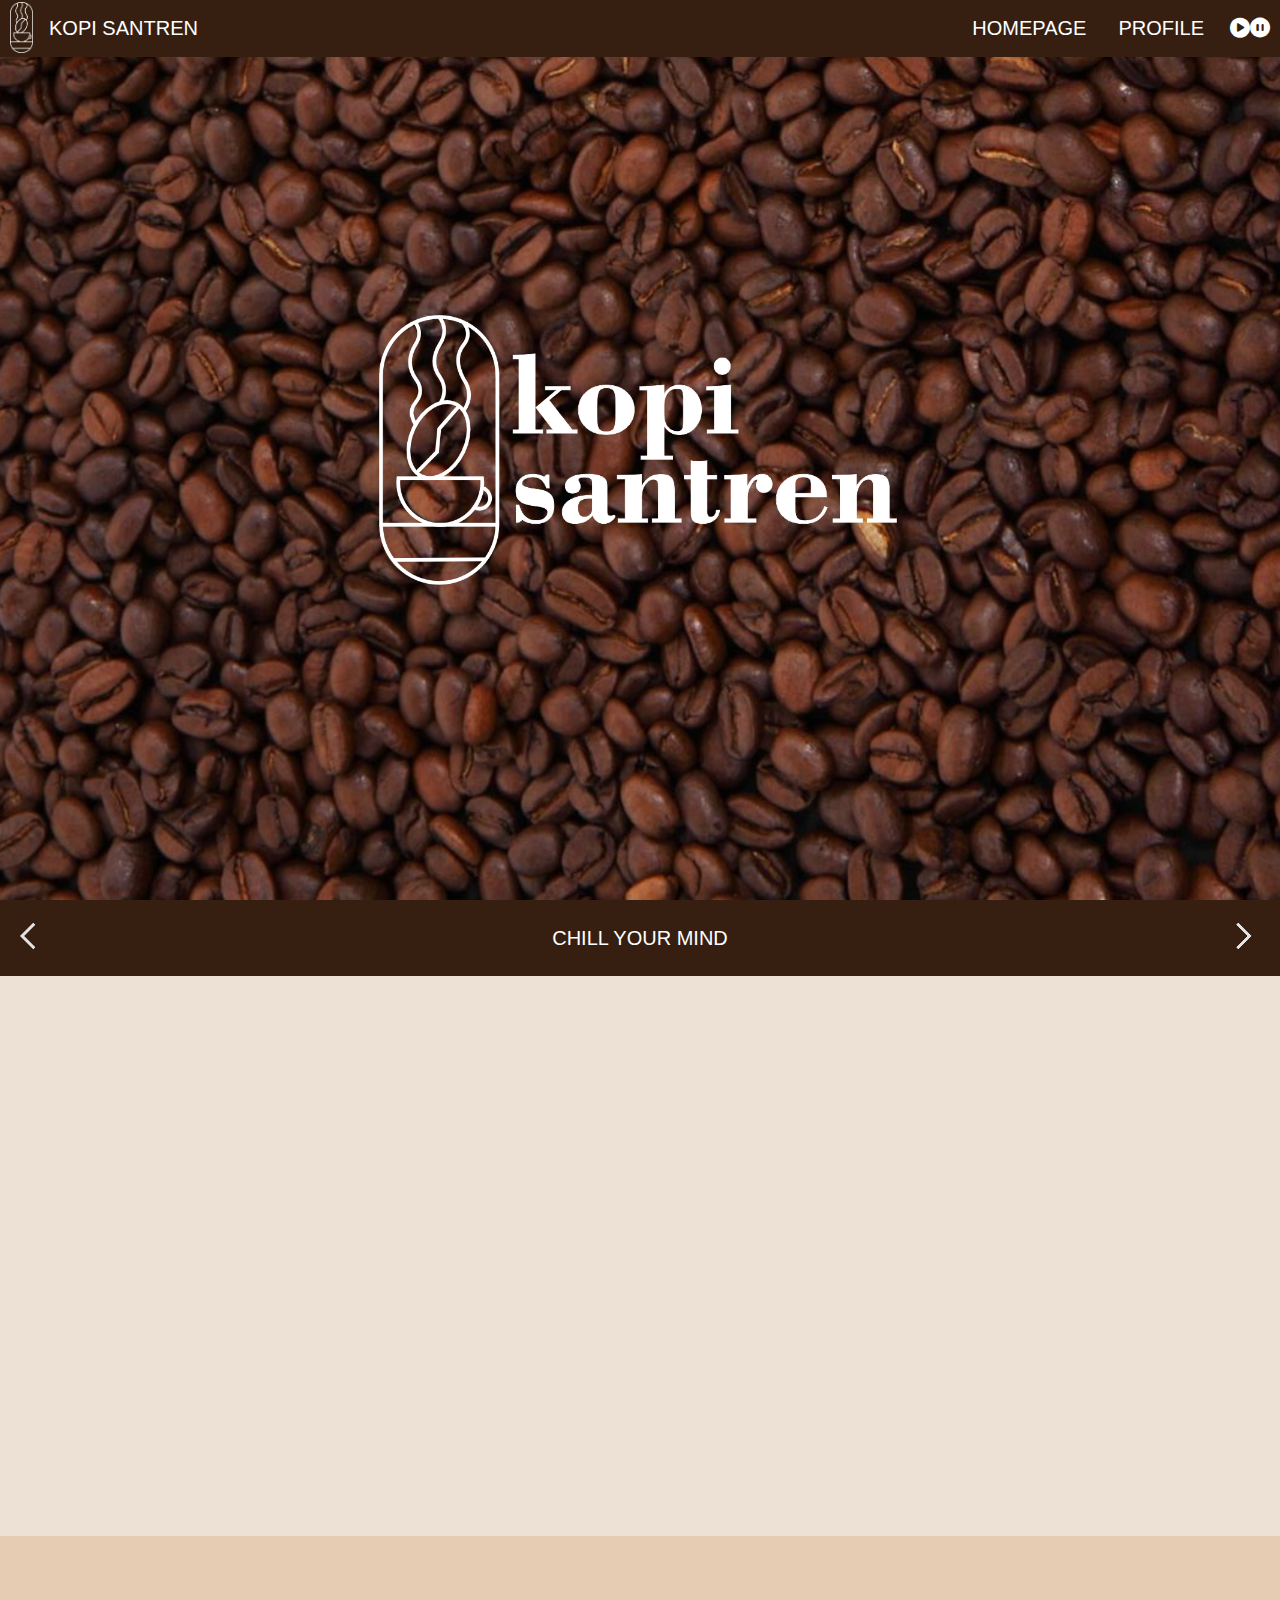
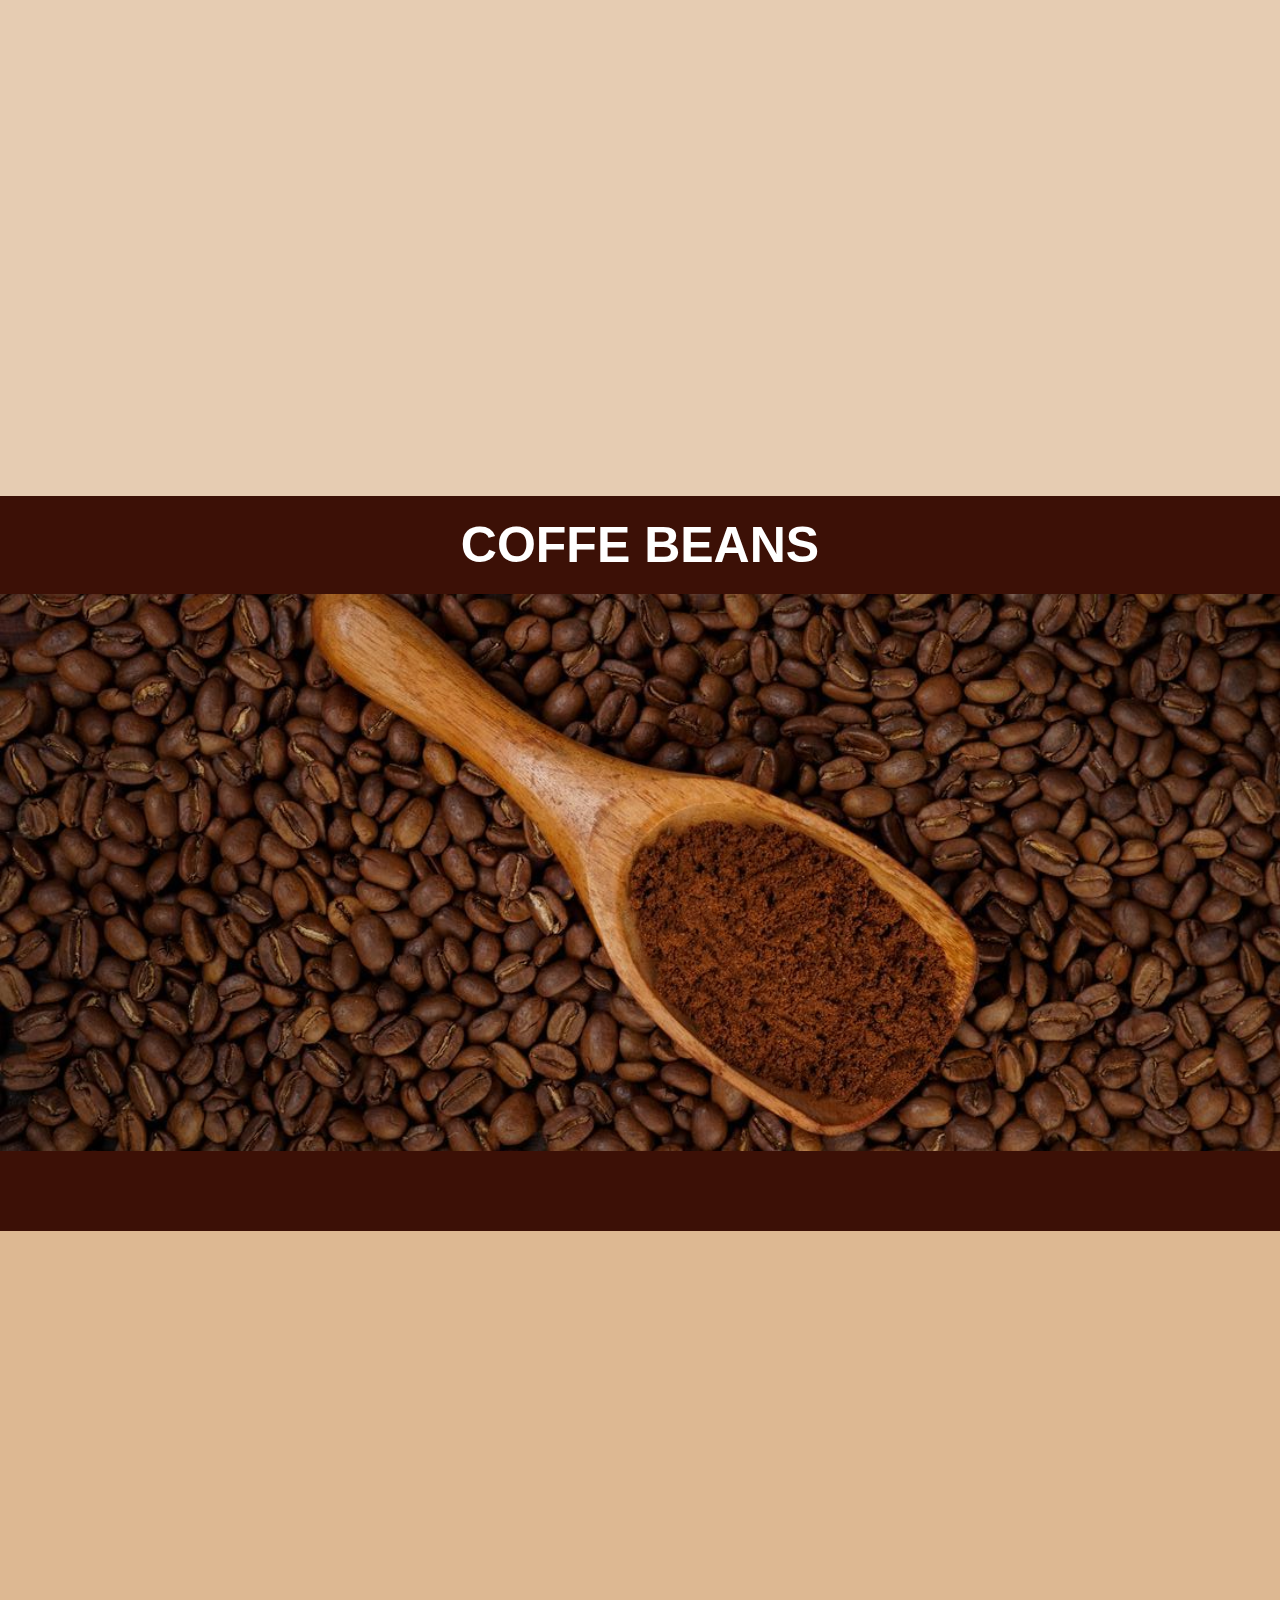
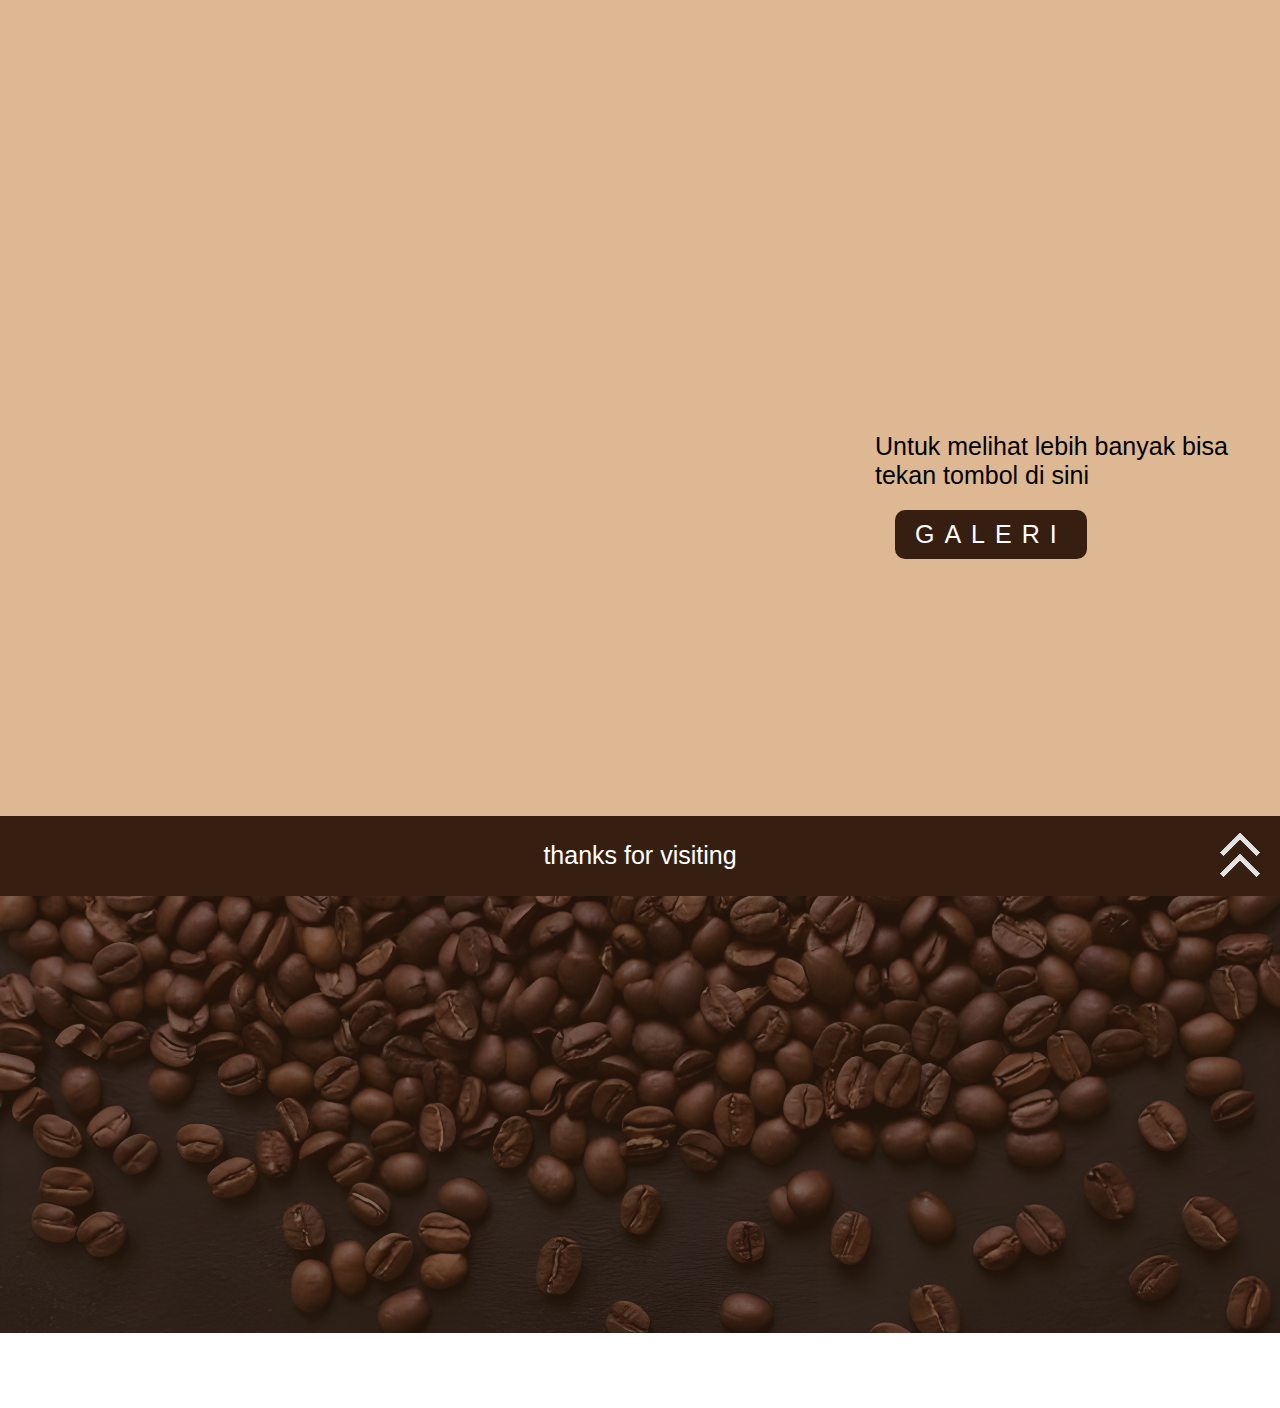
<file: index.html>
<!DOCTYPE html>
<html lang="en">
<head>
    <meta charset="UTF-8">
    <meta name="viewport" content="width=device-width, initial-scale=1.0">
    <title>KOPI SANTREN</title>
    <link rel="icon" type="image/icon" href="icon.png">
    <link rel="stylesheet" href="style.css">
    <link rel="preconnect" href="https://fonts.googleapis.com">
    <link rel="preconnect" href="https://fonts.gstatic.com" crossorigin>
    <link href="https://fonts.googleapis.com/css2?family=Roboto:ital,wght@0,100..900;1,100..900&family=Russo+One&display=swap" rel="stylesheet">
    <link href="https://unpkg.com/aos@2.3.1/dist/aos.css" rel="stylesheet">
    <link rel="stylesheet" href="https://cdnjs.cloudflare.com/ajax/libs/font-awesome/6.7.2/css/all.min.css" integrity="sha512-Evv84Mr4kqVGRNSgIGL/F/aIDqQb7xQ2vcrdIwxfjThSH8CSR7PBEakCr51Ck+w+/U6swU2Im1vVX0SVk9ABhg==" crossorigin="anonymous" referrerpolicy="no-referrer" />
</head>
<body>
    <nav>
        <div>
            <ul>
                <img style="float: left;"  src="asset/icon/icon white.png" class="icon">
                <li style="float: left;"><a class="a2" href="">KOPI SANTREN</a></li>
                <li><a class="a2 e" id="monitor"><i class="fa-solid fa-circle-play play"></i><i class="fa-solid fa-circle-pause pause"></i></a></li>
                <li><a class="a2" href="profile.html">PROFILE</a></li>
                <li><a class="a2" href="">HOMEPAGE</a></li>
                <audio id="audio" src="asset/my music.mp3" autoplay loop></audio>
            </ul>
        </div>
    </nav>
    <section>
        <div>
            <div id="#home" class="section-1">
                <img src="asset/icon/LGGO KOPI SANTREN tulisan putih.png" class="img-section1" data-aos="zoom-in">
            </div>
        </div>
    </section>
    <section>
        <div class="section-quotes">
            <div class="arrow-left" onclick="">
                <img src="asset/icon/arrow left.png">
            </div>
            <div>
                <p id="quotes">CHILL YOUR MIND</p>
            </div>
            <div class="arrow-right" onclick="">
                <img src="asset/icon/arrow right.png">
            </div>
        </div>
    </section>
    <section>
        <div class="section-2 padding ">
            <img src="asset/kopi santren.jpeg" class="img-section" data-aos="fade-right">
            <div class="sub">
                <h1 class="title" data-aos="fade-right" >KOPI SANTREN</h1>
                <p class="description" data-aos="fade-right"><b>Kopi Santren</b> adalah produk yang dibuat oleh ekskul barista yang berada di pondok Mufidah Santi Asromo. Tidak hanya membuat kopi, tapi juga membuat berbagai minuman seperti teh atau minuman manis lainnya</p>
            </div>
        </div>
    </section>
    <section>
        <div class="section-3 padding">     
            <div class="sub">  
                <h1 class="title end" data-aos="fade-up" >BARISTA</h1>
                <p class="description end" data-aos="fade-up" ><b>Pramukopi</b> atau biasa disebut <b>Barista</b> adalah sebutan untuk seseorang yang pekerjaanya membuat dan menyajikan kopi kepada pelanggan. kata "barista" berasal dari kata italia yang berarti "pelayan bar"</p>
            </div>
            <img src="asset/barista.jpeg" class="img-section" data-aos="fade-up">
        </div>
    </section>
    <section>
        <div>
            <div class="section-4">
                <h1 class="title">COFFE BEANS</h1>
            </div>
            <div class="sub-section4">
                <div class="sub2-section4">
                    <div class="card" data-aos="flip-left">
                        <img class="img-card" src="asset/arabika.png">
                        <h1 class="title card2">Arabika</h1>
                        <p class="description card3">Kopi <b>Arabika</b> merupakan tipe kopi tradisional dengan cita rasa terbaik. sebagian besar kopi yang ada dibuat dengan menggunakan biji kopi jenis ini</p>
                    </div>
                    <div class="card" data-aos="flip-right">
                        <img class="img-card" src="asset/robusta.png">
                        <h1 class="title card2">Robusta</h1>
                        <p class="description card3">Kopi <b>Robusta</b> pertama kali ditemukan di kango pada tahun 1898. kopi <b>Robutsa</b> dapat dikatakan sebagai kopi kelas 2, karena rasanya yang lebih pahit, sedikit asam, dan mengandung kafeina dalam kadar yang jauh lebih banyak</p>
                    </div>
                </div>
            </div>
            <div class="section-4" style="padding: 40px;">
            </div>
        </div>
    </section>
    <section>
        <div>
            <div class="section-5">
                <div class="sub-section5">
                    <div class="sub2-section5">
                        <h1 class="title tsc5" data-aos="zoom-in-right">PICTURE</h1>
                    </div>
                    <div class="c1" >
                        <div class="container-picture" data-aos="zoom-out-right">
                            <div class="sub3-section5">
                                <img id="picture" src="asset/homepage-img.jpeg" >
                                <div class="sub-picture">
                                    <img onclick="changeImage()" src="asset/homepage-img2.jpeg" class="sub2-picture"> 
                                    <img onclick="changeImage2()" src="asset/homepage-img3.jpeg" class="sub2-picture"> 
                                    <img onclick="changeImage3()" src="asset/homepage-img.jpeg" class="sub2-picture"> 
                                </div>
                            </div>
                        </div>
                        <div class="c2">
                            <h1 id="title" class="title sc5" data-aos="zoom-in">STUDI BANDING</h1>
                            <p id="description" class="description sc5" data-aos="zoom-in">Ini adalah ketika kami sedang berkunjung ke cafe yang terkenal dengan kopi yang berkualitas tinggi dengan suasana yang nyaman. selama kunjungan kami mempelajari teknik pembuatan kopi yang baru dan berbagi pengalaman dengan barista lokal</p>
                            <p class="description sc5"> Untuk melihat lebih banyak bisa tekan tombol di sini</p>
                            <div>
                                <button>GALERI</button>
                            </div>
                        </div>
                    </div>
                </div>
            </div>
        </div>
    </section>
    <footer>
        <div class="footer">
            <div class="sub-footer">
                <div class="sub2-footer">
                    <P class="description center">thanks for visiting</P>
                </div> 
                <img onclick="up()" id="arrow-up-up" src="asset/icon/arrow up doble.png" >
            </div>
            <div class="bg-footer" >
                <div class="sub3-footer">
                    <div class="sub4-footer" data-aos="fade-up">
                        <div class="frame" >
                            <img class="qr-code" src="asset/qr-code.png">
                            <h1 class="code">KOPI SANTREN</h1>
                        </div>
                        
                        <p class="d-code" >bantu sebarkan web ini dengan membagikan QR CODE ini</p>
                    </div>
                    <div class="sub5-footer">
                        <img class="img2-footer" src="asset/icon/LGGO KOPI SANTREN font putih.png" data-aos="fade-up">
                    </div>
                </div>
            </div>
        </div>
    </footer>
    <script src="main.js"></script>
    <script src="https://unpkg.com/aos@2.3.1/dist/aos.js"></script>
    <script>
        AOS.init();
    </script>
    
</body>
</html>
</file>
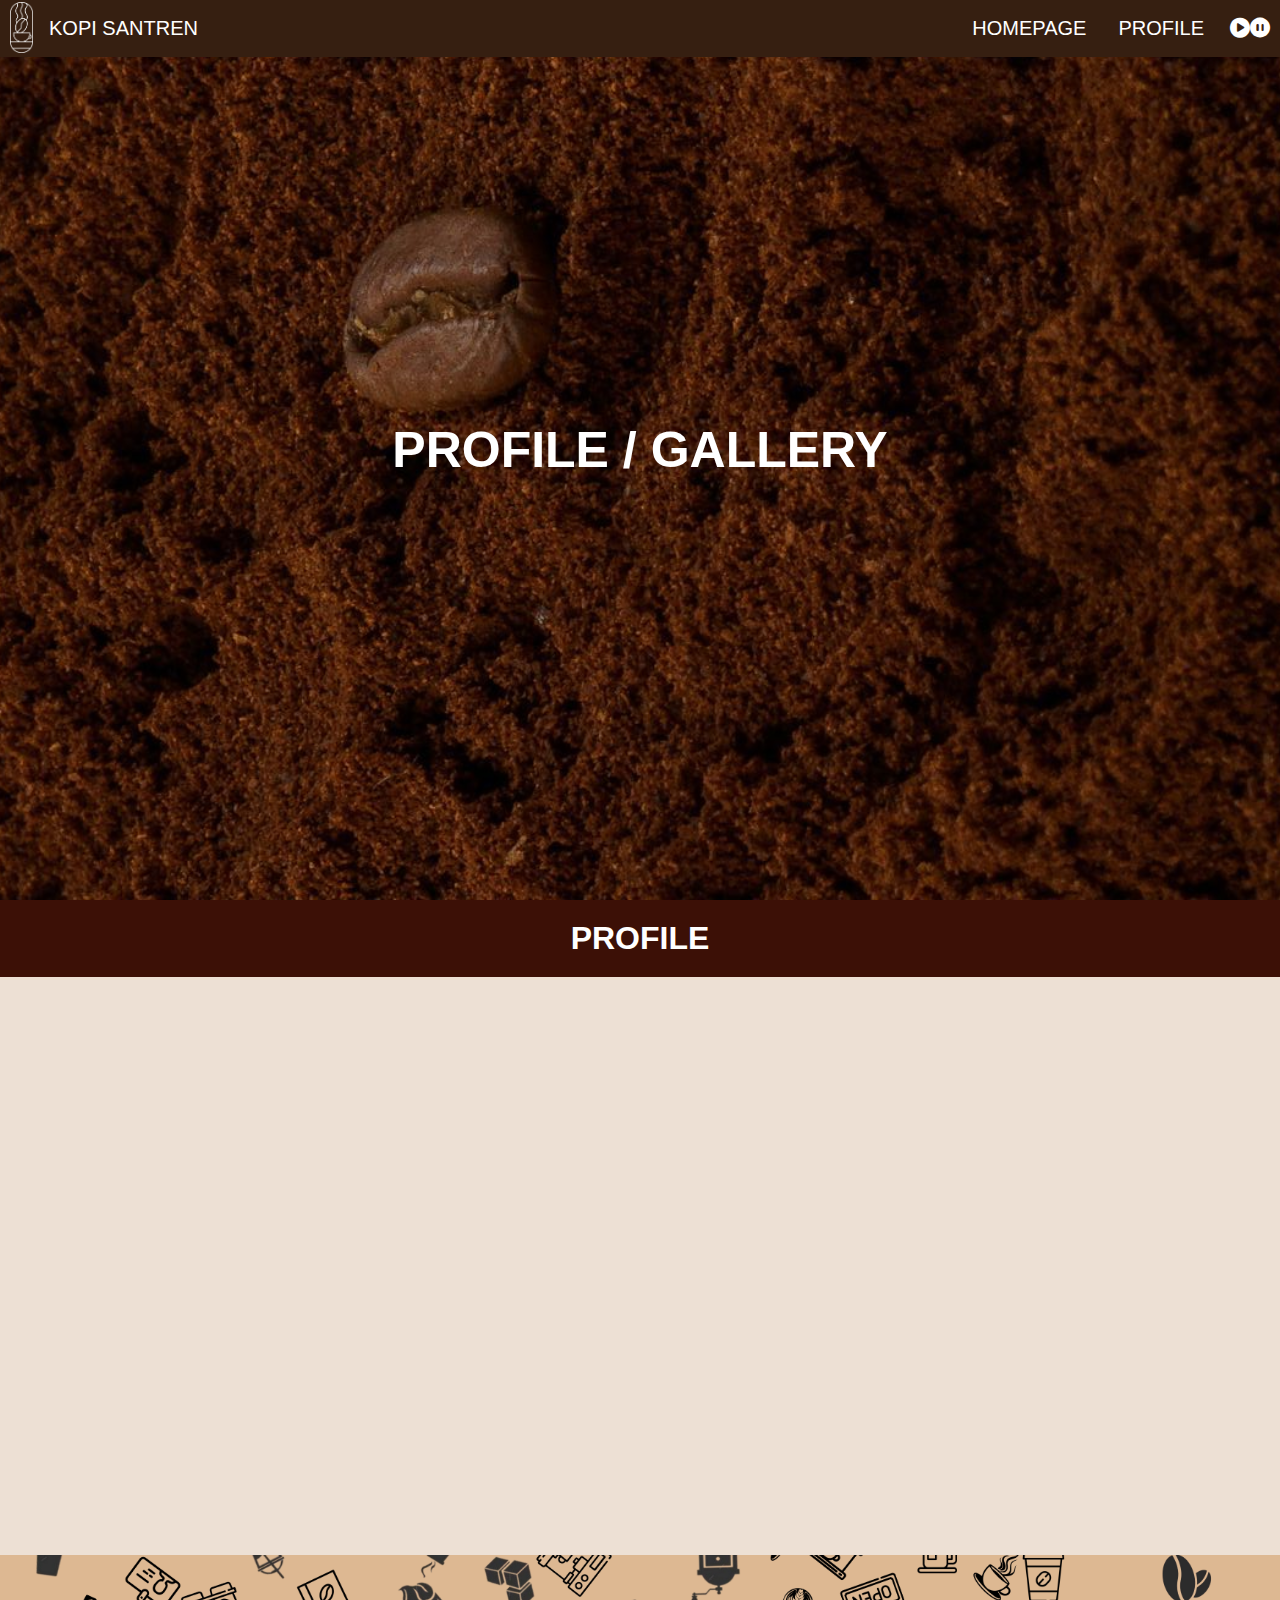
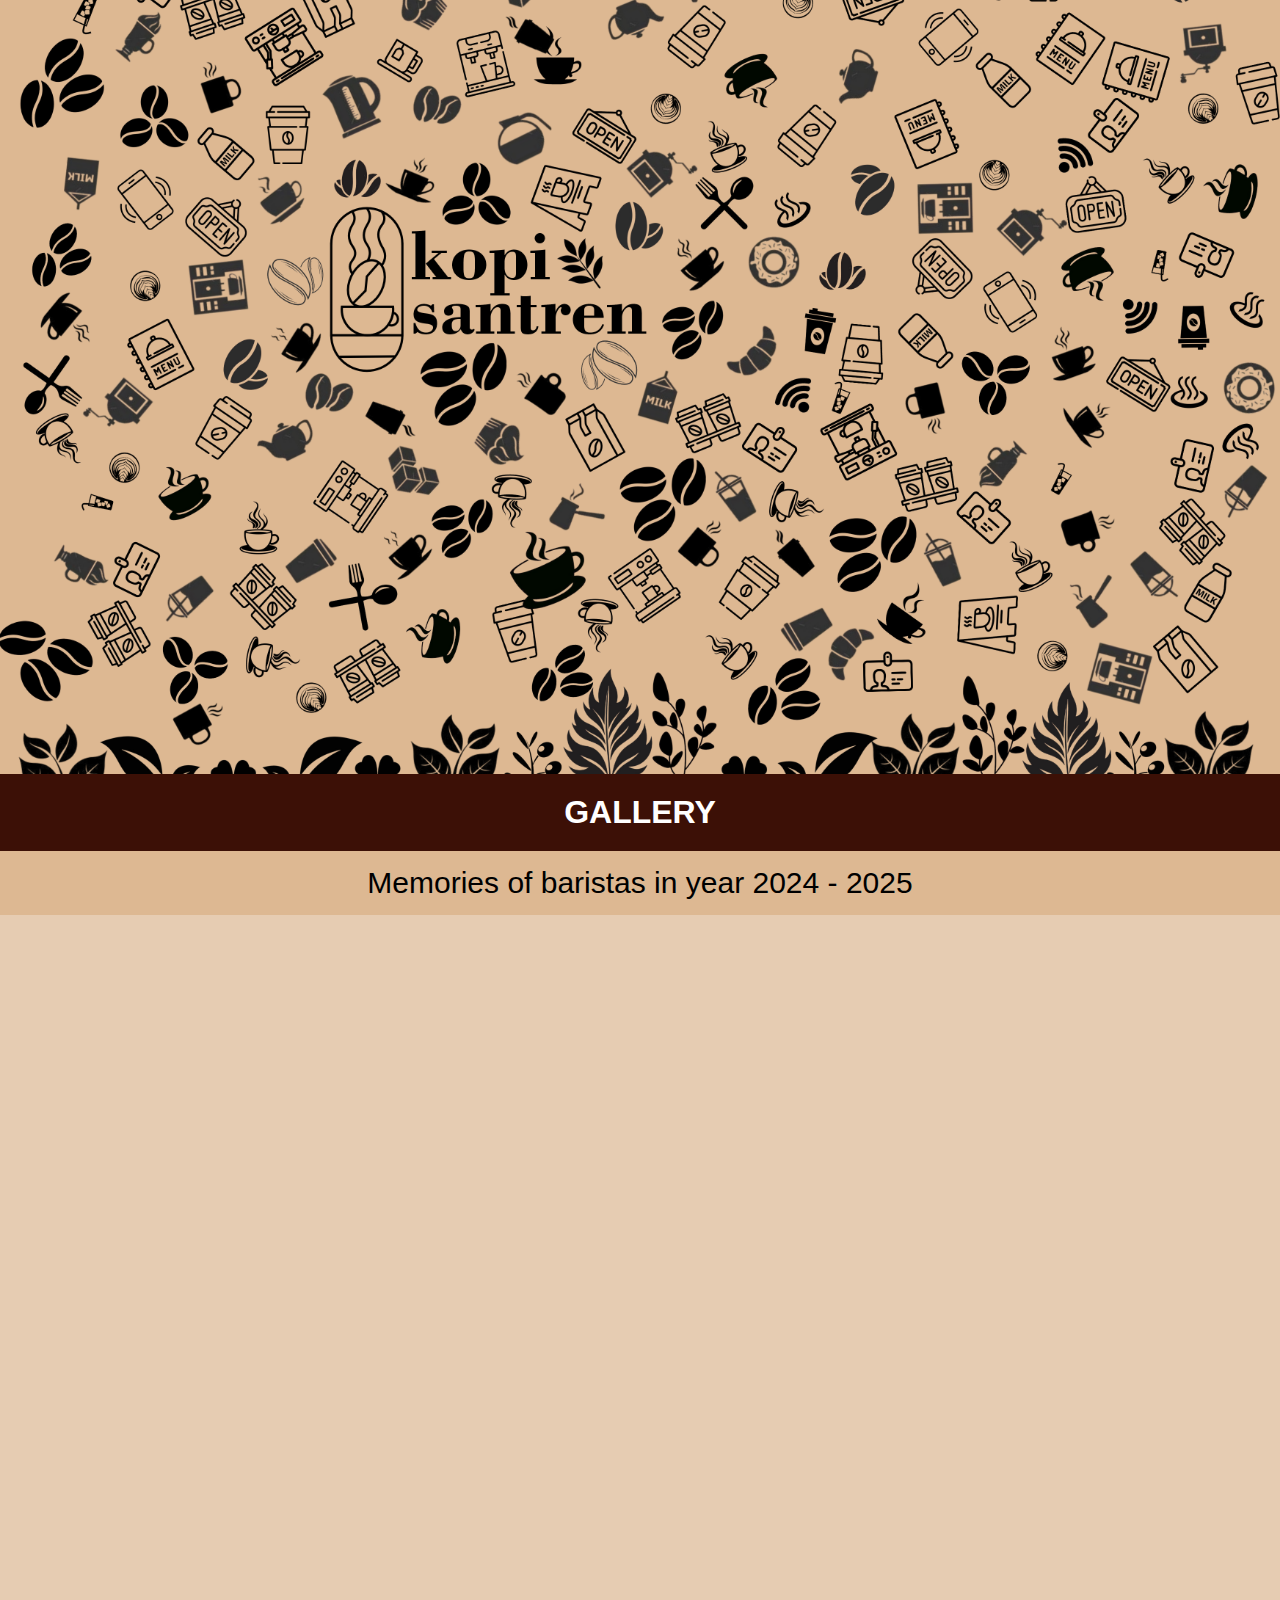
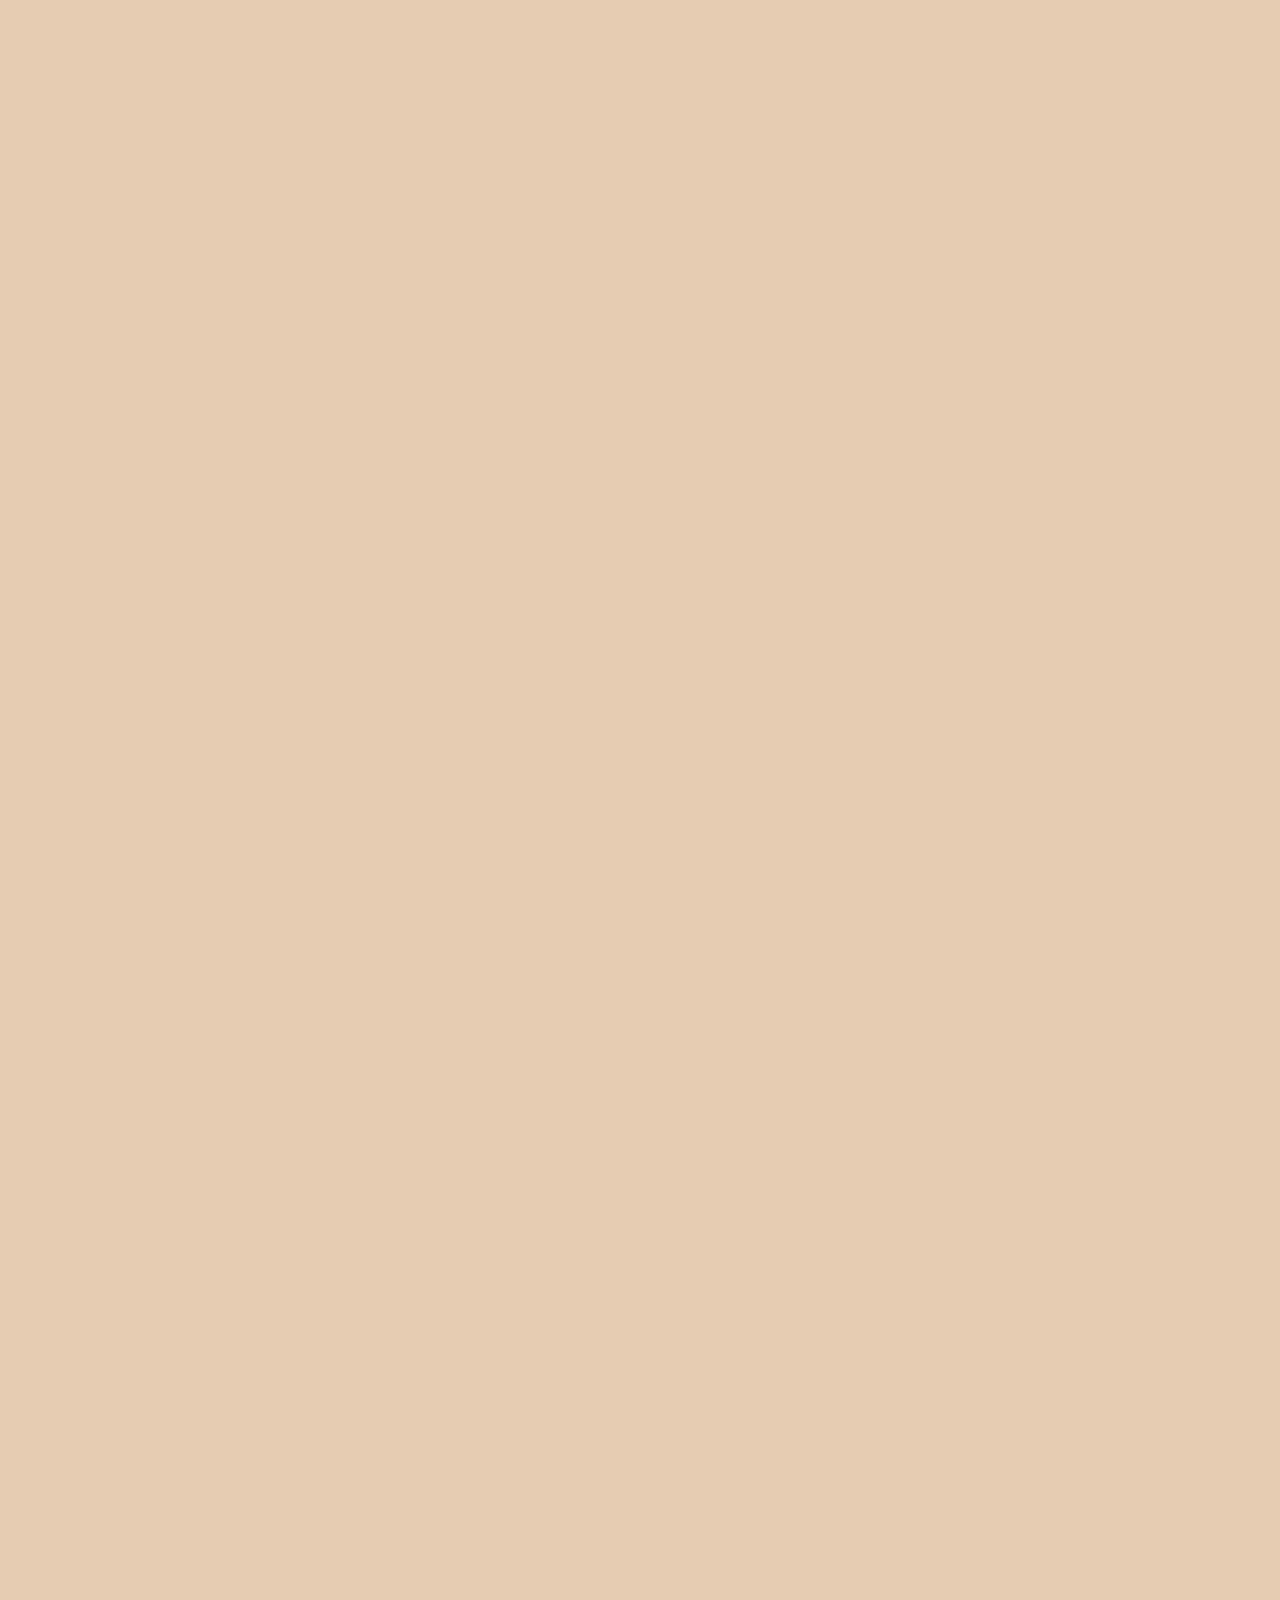
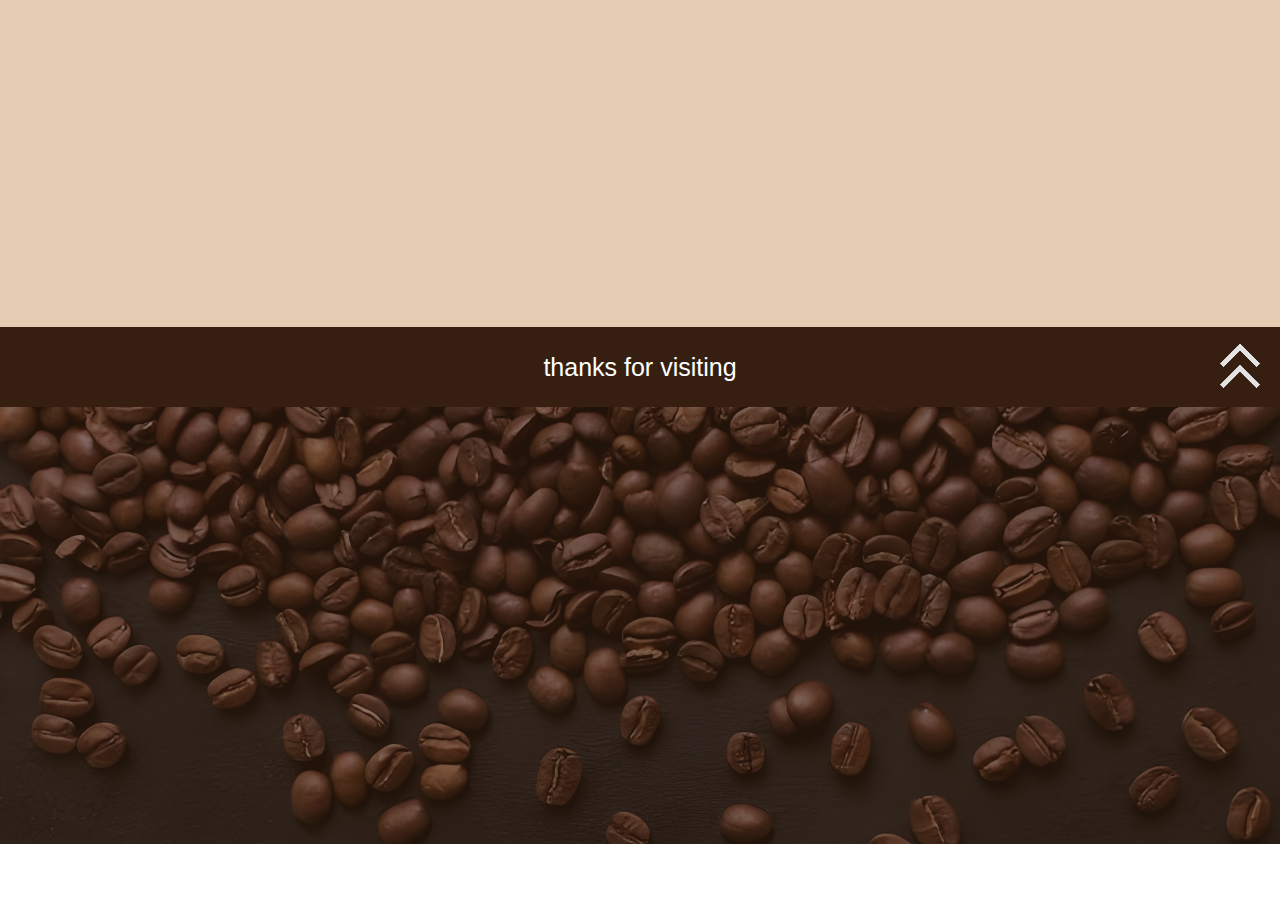
<file: profile.html>
<!DOCTYPE html>
<html lang="en">
<head>
    <meta charset="UTF-8">
    <meta name="viewport" content="width=device-width, initial-scale=1.0">
    <title>KOPI SANTREN</title>
    <link rel="icon" type="image/icon" href="icon.png">
    <link rel="stylesheet" href="style.css">
    <link rel="preconnect" href="https://fonts.googleapis.com">
    <link rel="preconnect" href="https://fonts.gstatic.com" crossorigin>
    <link href="https://fonts.googleapis.com/css2?family=Roboto:ital,wght@0,100..900;1,100..900&family=Russo+One&display=swap" rel="stylesheet">
    <link href="https://unpkg.com/aos@2.3.1/dist/aos.css" rel="stylesheet">
    <link rel="stylesheet" href="https://cdnjs.cloudflare.com/ajax/libs/font-awesome/6.7.2/css/all.min.css" integrity="sha512-Evv84Mr4kqVGRNSgIGL/F/aIDqQb7xQ2vcrdIwxfjThSH8CSR7PBEakCr51Ck+w+/U6swU2Im1vVX0SVk9ABhg==" crossorigin="anonymous" referrerpolicy="no-referrer" />
</head>
<body>
    <nav>
        <div>
            <ul>
                <img style="float: left;"  src="asset/icon/icon white.png" class="icon">
                <li style="float: left;"><a class="a2" href="">KOPI SANTREN</a></li>
                <li><a class="a2 e" id="monitor"><i class="fa-solid fa-circle-play play"></i><i class="fa-solid fa-circle-pause pause"></i></a></li>
                <li><a class="a2" href="">PROFILE</a></li>
                <li><a class="a2" href="index.html">HOMEPAGE</a></li>
                <audio id="audio" src="asset/my music.mp3" autoplay loop></audio>
            </ul>
        </div>
    </nav>
    <section>
        <div>
            <div class="section-6">
                <h1 class="title" data-aos="zoom-in">PROFILE / GALLERY</h1>
            </div>
        </div>
    </section>
    <section>
        <div>
            <div>
                <div>
                    <h1 class="section-4">PROFILE</h1>
                </div>
                <div class="frame-sub-profile">
                    <div class="sub-profile" onclick="changeProfile1()" data-aos="flip-up">
                        <img class="img-sub-profile" src="asset/profile/sub/sochi.png"> 
                        <p class="title-sub-profile">MAS SOCHI</p>
                    </div>
                    <div class="sub-profile" onclick="changeProfile2()" data-aos="flip-up">
                        <img class="img-sub-profile" src="asset/profile/sub/EZ.png"> 
                        <p class="title-sub-profile">ENZA</p>
                    </div>
                    <div class="sub-profile" onclick="changeProfile3()" data-aos="flip-up">
                        <img class="img-sub-profile" src="asset/profile/sub/fardan.png"> 
                        <p class="title-sub-profile">FARDAN</p>
                    </div>
                    <div class="sub-profile" onclick="changeProfile4()" data-aos="flip-up">
                        <img class="img-sub-profile" src="asset/profile/sub/asrof.png"> 
                        <p class="title-sub-profile">ASYROF</p>
                    </div>
                    <div class="sub-profile" onclick="changeProfile5()" data-aos="flip-up">
                        <img class="img-sub-profile" src="asset/profile/sub/anas.png"> 
                        <p class="title-sub-profile">ANAS</p>
                    </div>
                    <div class="sub-profile" onclick="changeProfile6()" data-aos="flip-up">
                        <img class="img-sub-profile" src="asset/profile/sub/seno.png"> 
                        <p class="title-sub-profile">SENO</p>
                    </div>
                </div>
            </div>
        </div>
    </section>
    <section>
        <div>
            <div class="profile">
                <div class="frame-profile">
                    <div class="">
                        <div>
                            <img id="imgProfile" class="img-profile" src="asset/profile/sochi-profile.png" data-aos="fade-up">
                        </div>
                    </div>
                    <div class="frame-description-profile">
                        <div class="frame-name" data-aos="fade-right">
                            <h1 id="name" class="name">SHOCHICHUL MUSLIM</h1>
                            <div>
                                <p id="role" class="role">TRAINER</p>
                            </div>
                        </div>
                        <div class="description-profile" data-aos="fade-right" data-aos-duration="3000">
                            <p id="quotesProfile" class="quotes-profile">"If you do something you get the best thing, if you do nothing you get the worsting"</p>
                            <div id="socialMedia" class="social-media-frame">
                                <a id="instagram" href="https://www.instagram.com/sochichulmuslim/?__pwa=1" class="social-media"><i class="fa-brands fa-instagram"></i></a>
                                <a id="facebook" href="" class="social-media"><i class="fa-brands fa-square-facebook"></i></a>
                                <a id="x" href="" class="social-media"><i class="fa-brands fa-x-twitter"></i></a>
                                <a id="discord" href="" class="social-media"><i class="fa-brands fa-discord"></i></a>
                                <a id="pixiv" href="" class="social-media"><i class="fa-brands fa-pixiv"></i></a>
                                <a id="github" href="" class="social-media"><i class="fa-brands fa-github"></i></a>
                            </div>
                   
                        </div>
                       
                    </div>
                    
                </div>
            </div>
        </div>
    </section>
    <section>
        <div>
            <h1 class="section-4">GALLERY</h1>
            <p class="memories">Memories of baristas in year 2024 - 2025</p>
        </div>
        <div>
            <div class="galeri">
                <a class="z1" href="asset/galeri/img1.jpeg" data-aos="fade-up"><img class="img" src="asset/galeri/img1.jpeg"></a>
                <a class="z1" href="asset/galeri/img2.jpeg" data-aos="fade-up"><img class="img" src="asset/galeri/img2.jpeg"></a>
                <a class="z1" href="asset/galeri/img3.jpeg" data-aos="fade-up"><img class="img" src="asset/galeri/img3.jpeg"></a>
                <a class="z1" href="asset/galeri/img4.jpeg" data-aos="fade-up"><img class="img" src="asset/galeri/img4.jpeg"></a>
                <a class="z1" href="asset/galeri/img5.jpeg"data-aos="fade-up"><img class="img" src="asset/galeri/img5.jpeg"></a>
                <a class="z1" href="asset/galeri/img6.jpeg" data-aos="fade-up"><img class="img" src="asset/galeri/img6.jpeg"></a>
                <a class="z1" href="asset/galeri/img8.jpeg" data-aos="fade-up"><img class="img" src="asset/galeri/img-mini8.png"></a>
                <a class="z1" href="asset/galeri/img9.jpeg" data-aos="fade-up"><img class="img" src="asset/galeri/img-mini9.png"></a>
                <a class="z1" href="asset/galeri/img10.jpeg" data-aos="fade-up"><img class="img" src="asset/galeri/img-mini10.png"></a>
                <a class="z1" href="asset/galeri/img11.jpeg" data-aos="fade-up"><img class="img" src="asset/galeri/img-mini11.png"></a>
                <a class="z1" href="asset/galeri/img12.jpeg" data-aos="fade-up"><img class="img" src="asset/galeri/img-mini12.png"></a>
                <a class="z1" href="asset/galeri/img13.jpeg" data-aos="fade-up"><img class="img" src="asset/galeri/img-mini13.png"></a>
                <a class="z1" href="asset/galeri/img14.jpeg" data-aos="fade-up"><img class="img" src="asset/galeri/img-mini14.png"></a>
                <a class="z1" href="asset/galeri/img15.jpeg" data-aos="fade-up"><img class="img" src="asset/galeri/img15.jpeg"></a>
                <a class="z1" href="asset/galeri/img16.jpeg" data-aos="fade-up"><img class="img" src="asset/galeri/img-mini16.png"></a>
                <a class="z1" href="asset/galeri/img17.jpeg" data-aos="fade-up"><img class="img" src="asset/galeri/img17.jpeg"></a>
                <a class="z1" href="asset/galeri/img18.jpeg" data-aos="fade-up"><img class="img" src="asset/galeri/img18.jpeg"></a>
                <a class="z1" href="asset/galeri/img19.jpeg" data-aos="fade-up"><img class="img" src="asset/galeri/img19.jpeg"></a>
                <a class="z1" href="asset/galeri/img21.jpeg" data-aos="fade-up"><img class="img" src="asset/galeri/img-mini21.png"></a>
                <a class="z1" href="asset/galeri/img22.jpeg" data-aos="fade-up"><img class="img" src="asset/galeri/img22.jpeg"></a>
                <a class="z1" href="asset/galeri/img23.jpeg" data-aos="fade-up"><img class="img" src="asset/galeri/img-mini23.png"></a>
                <a class="z1" href="asset/galeri/img-24.jpg" data-aos="fade-up"><img class="img" src="asset/galeri/img-mini24.png"></a>
        </div>
                    
        </div>
    </section>
    

    <footer>
        <div class="footer">
            <div class="sub-footer">
                <div class="sub2-footer">
                    <P class="description center">thanks for visiting</P>         
                </div>
                <img onclick="up()" id="arrow-up-up" src="asset/icon/arrow up doble.png" >
            </div>
            <div class="bg-footer" >
                <div class="sub3-footer">
                    <div class="sub4-footer" data-aos="fade-up">
                        <div class="frame" >
                            <img class="qr-code" src="asset/qr-code.png">
                            <h1 class="code">KOPI SANTREN</h1>
                        </div>
                        
                        <p class="d-code">bantu sebarkan web ini dengan membagikan QR CODE ini</p>
                    </div>
                    <div class="sub5-footer">
                        <img class="img2-footer" src="asset/icon/LGGO KOPI SANTREN font putih.png" data-aos="fade-up">
                    </div>
                </div>
            </div>
        </div>
    </footer>
    <script src="main.js"></script>
    <script src="https://unpkg.com/aos@2.3.1/dist/aos.js"></script>
    <script>
        AOS.init();
    </script>
    
</body>
</html>
</file>
<file: style.css>
*,html,body {
    padding: 0;
    margin: 0;
    box-sizing: border-box;
    font-family: sans-serif;
    scroll-behavior: smooth;
}

:root {
    --hp: height;
}

.icon {
    margin-left: 10px;
    margin-top: 2px;
    width: 23px;
}

ul {
    position: fixed;
    list-style: none;
    width: 100%;
    overflow: hidden;
    background-color: #361f11;
    z-index: 10;
}

li{
    float: right;
}

.a2 {
    display: block;
    text-align: center;
    padding: 17px 16px;
    font-size: 20px;
    text-decoration: none;
    color: white;
    transition: ease-in-out .3s;
}

.a2:hover {
    color: #ab7743;
}

.e {
    padding: 17px 10px;
    font-size: 20px;
}

.section-1 {
    height: 100vh;
    background-position: center;
    background-size: cover;
    background-image: url(asset/main.jpg);
    align-items: center;
    justify-content: center;
    height: 100vh;
    display: flex;
}

.sub-section1 {
    border: 2px white solid;
    display: flex;
    align-items: center;
    justify-content: center;
    height: 100vh;
}

.img-section1 {
    height: 30% ;
}

.section-quotes {
    display: flex;
    align-items: center;
    background-color: #361f11;
    width: 100%;
}

.arrow-left {
    padding: 20px;
    padding-left: 20px;
    margin-right: auto;
    transition: .3s ease-in-out ;
}

.arrow-left:hover {
    background-color: #ab7743;
  
}

#quotes {
    /* border: white 2px solid; */
    padding: 20px;
    text-align: center;
    color: white;
    font-size: 20px;
}

.arrow-right {
    padding: 20px;
    padding-left: 20px;
    margin-left: auto;
    transition: .3s ease-in-out ;
}

.arrow-right:hover {
    background-color: #ab7743;
    
}

.title {
    font-size: 50px;
}

.end {
    text-align: end;
}

.description {
    font-size: 25px;
}

.padding {
    padding: 30px 80px;
}

.section-2 {
    display: flex;
    background-color: #ede0d4;
    
}

.img-section {
    height: 500px;
    box-shadow: 12px 12px 10px 0px rgba(0,0,0,0.75);
    -webkit-box-shadow: 12px 12px 10px 0px rgba(0,0,0,0.75);
    -moz-box-shadow: 12px 12px 10px 0px rgba(0,0,0,0.75);
}

.sub {
    padding: 30px 20px;
}

.section-3 {
    display: flex;
    background-color: #e6ccb2;
    /* height: 100vh; */
}

.img-section3 {
    height: 300px;
}

.section-4 {
    background-color: #3c1006;
    color: white;
    justify-content: center;
    text-align: center;
    padding: 20px;
}

.sub-section4 {
    background-image: url(asset/cofe-beans.jpg);
    background-position: center;
    background-size: cover;
    height: auto;
}

.sub2-section4 {
    padding: 30px;
    display: flex;
}

.card {
    border: #ede0d4 5px solid;
    border-radius: 15px;
    background-color: #ede0d4;
    margin: 10px 10px 10px 10px;
    text-align: center;
    width: 100%;
    
}

.img-card {
    height: 200px;
}

.card2 {
    background-color: #3c1006;
    color: white;
    padding: 10px;
}



.card3 {
    padding: 20px;
}

.section-5 {
    display: flex;
    background-color: #ddb892;
    height: auto;
    padding-bottom: 100px;
    /* border: white 2px solid; */
    /* padding: 20px; */

}

.sub-section5 {
    /* display: flex; */
    /* border: white 2px solid; */
    width: 100%;
}

.sub2-sectiodn5 {
    /* display: flex; */
    /* border: black 2px solid; */
    /* width: 200px; */
    /* height: 0px; */
    /* padding-right: 50%; */
}

.tsc5 {
    background-color: #361f11;
    color: white;
    margin-top: 50px;
    width: 500px;
    /* margin-right: 50%; */
    padding: 20px 50px;
    letter-spacing: 20px;
    text-align: center;
    /* border: white 2px solid; */
    
}

.c1 {
    display: flex;
    /* flex-wrap: initial; */
    /* flex-wrap: wrap; */
    /* border: violet 2px solid; */
}

.c2 {
    display: flex;
    flex-direction: column;
    margin: 0px 50px 50px 50px;
    margin-top: 100px;
    /* border: springgreen 2px solid; */
    /* padding: 20px; */
    height: auto;
    justify-content: center;
    width: 100vh;
    /* width: 100vh; */
    /* width: 100%; */
    /* text-align: center; */
    /* align-items: center; */
}


.container-picture {
    display: flex;
    /* flex-wrap: wrap; */
    /* flex-direction: column; */
    /* border: tomato 2px solid; */
    /* margin: 20px; */
    margin-top: 50px;
    /* width: 35%; */
    /* width: 700px; */
}

.sub3-section5 {
    /* border: yellow 2px solid; */
    display: flex;
    /* width: 50%; */
    /* justify-content: center; */
    align-items: center;
    margin: 20px 20px 20px 0px;
    padding: 20px 20px 20px 0px;
    background-color: #361f11;
    /* border: #361f11 solid 1px; */
    border-radius: 0px 40px 40px 0px;
}

#picture {
    /* border: white 2px solid; */
    /* margin: 40px 10px 10px; */
    height: 700px;
    /* height: 50%; */
    /* width: 50%; */
    border-radius: 0px 20px 20px 0px;

}

.sub-picture {
    
    display: flex;
    flex-direction: column;
    padding: 10px;
}

.sub2-picture {
    cursor: pointer;
    /* height: 200px; */
    border-radius: 20px;
    margin: 20px;
    width: 200px;
    /* width: 20%; */
    transition: .4s ease-in-out;
}

.sub2-picture:hover {
    border: 3px solid white;
    
}

.sub2-picture:hover {

}

button {
    cursor: pointer;
    background-color: #361f11;
    color: white;
    font-size: 25px;
    letter-spacing: 10px;
    padding: 10px 20px;
    margin: 20px;
    border-radius: 10px;
    border: none;
    transition: .3s ease-in-out;
    
}

button:hover {
    background-color: #ab7743;
    color: black;
    
    
}

.sc5 {
    padding-top: 30px;
}

.footer {
    /* display: flex; */
    /* border: yellow 2px solid; */
    background-color: #361f11;
    height: auto;
}

.sub-footer {
    display: flex;
    /* border: 2px white solid; */
    /* width: auto; */
    /* height: 100px; */
    color: white;
    align-items: center;
    /* justify-content: center; */
    /* padding: 20px; */
}

.sub2-footer {
    /* border: tomato 2px solid; */
    /* align-items: center; */
    /* justify-content: center; */
    /* background-image: url(asset/footer.jpg); */
    width: 100%;
    /* display: flex; */
}

#up {
    height: 80px;
}

#arrow-up-up {
    /* border: white 2px solid; */
    background-color: #361f11;
    margin-left: auto;
    transition:  .3s ease-in-out;
}

#arrow-up-up:hover {
    background-color: #ab7743;
}

.center {
    /* display: flex; */
    /* border: violet 2px solid; */
    text-align: center;
    padding-left: 80px;
    font-size: 25px;
    /* width: 100%; */
}

.bg-footer {
    background-image: url(asset/footer.jpg);
    background-position: center;
    background-size: cover;
    /* opacity: .5; */
}   

.sub3-footer {
    /* border: red 2px solid; */
    opacity: 1;
    background-color: #361f11;
    background-color: rgba(54, 31, 17, 0.6);
    padding: 25px;
    /* opacity: .5; */
    /* background-size: auto; */
    display: flex;
}

.sub4-footer {
    padding: 20px;
    display: flex;
    /* flex-direction: row; */
    flex-wrap: wrap;
    align-items: center;
    justify-content: center;
    /* border: yellowgreen 2px solid; */
    border-right: 2px #ede0d4 solid;
    width: 100%;
}

.sub5-footer {
    /* border: dodgerblue 2px solid; */
    width: 100%;
}

.frame {
    display: flex;
    flex-direction: column;
    align-items: center;
    justify-content: center;
    background-color: #ede0d4;
    padding: 20px;
    border-radius: 20px;
}

.qr-code {
    /* border: #ede0d4 20px solid; */
    width: 200px;
    border-radius: 15px;
}

.code {
    padding-top: 10px;
    font-size: 30px;
}

.d-code {
    /* border: violet 2px solid; */
    text-align: center;
    color: white;
    font-size: 20px;
    padding: 20px;
    
}

.sub5-footer {
    /* border: violet 2px solid; */
    display: flex;
    justify-content: center;
    align-items: center;
    /* background-position: center; */
    /* background-size: cover; */
    /* background-size: cover; */
    
    /* background-image: url(asset/LGGO\ KOPI\ SANTREN\ font\ putih.png); */
}

.img2-footer {
    /* justify-content: center; */
    /* text-align: center; */
    padding: 20px;
    /* height: 200px; */
    /* background-position: center; */
    /* background-size: cover; */
    /* background-size: cover; */
    /* background-image: url(asset/LGGO\ KOPI\ SANTREN\ font\ putih.png); */
    width: 500px;
    /* height: 100%; */
}

/* PROFILE */

.section-6 {
    display: flex;
    justify-content: center;
    align-items: center;
    /* text-align: center; */
    background-image: url(asset/welcome.jpg);
    background-position: center;
    background-size: cover;
    /* font-size: 0px; */
    /* background-color: #e6ccb2; */
    height: 100vh;
    /* padding-top: 200px; */
    color: white;
}

.frame-sub-profile {
    display: flex;
    flex-wrap: wrap;
    justify-content: center;
    align-items: center;
    height: auto;
    background-color: #ede0d4;
    padding: 20px 0px 20px 0px;
}

.sub-profile {
    margin: 10px;
    background-color: #ddb892;
    border: #361f11 5px solid;
    border-radius: 20px;
}

.img-sub-profile {
    display: flex;
    height: 200px;
    /* justify-content: center; */
}

.title-sub-profile {
    padding: 5px;
    background-color: #ab7743;
    text-align: center;
    font-size: 25px;
    border-radius: 0px 0px 10px 10px;
}

.profile {
    background-color: #ddb892;
    height: 819px;
}

.frame-profile {
    display: flex;
    justify-content: center;
    align-items: center;
    padding: 20px;
    padding-bottom: 0;
    /* border: 2px violet solid; */
    background-image: url(asset/bg-profile.png);
    background-position: center;
    background-size: cover;
}

.emd {
    /* justify-content: end; */
}

.frame-description-profile {
    /* border: tomato 2px solid; */
    height: 300px;
    width: 900px;
    padding: 20px;
    margin: 500px 00px 200px 00px;
    /* right: 100%; */
    /* bottom: 0; */
    position: absolute;
    /* background-color: #ab7743; */
}

.frame-name {
    z-index: 10;
    display: flex;
    flex-direction: column;
    position: absolute;
    /* z-index: 100; */
    background-color: #361f11;
    color: white;
    
    padding: 10px;
    /* margin-top: 20px; */
    width: 50%;
    border-radius: 10px;
}

.name {
    font-size: 30px;
    /* border: violet 2px solid; */
    
}

.role {
    /* width: ; */
    /* margin-right: 50%; */
    margin: 0px 20px 0px 0px;
    border-top: white 2px solid;
    font-size: 20px;
}

.img-profile {
    /* z-index: 20; */
    /* border: violet 2px solid; */
    justify-content: end;
    align-items: end;
    text-align: end;
    padding: 20px 20px 0px 650px;
    height: 800px;
}

.description-profile {
    /* z-index: ; */
    /* font-size: 20px; */
    padding: 50px 20px 20px 20px;
    border-radius: 20px;
    margin: 20px;
    margin-top: 40px;
    background-color: #ab7743;
}

.quotes-profile {
    font-size: 35px;
}

.social-media-frame {
    display: flex;
    /* border: springgreen 2px solid; */
}

.social-media {
    /* display: block; */
    /* text-align: center; */
    /* padding: 17px 16px; */
    /* font-size: 20px; */
    margin-top: 10px;
    border-top: 2px black solid;
    font-size: 40px;
    padding: 5px;
    text-decoration: none;
    color: black;
    /* color: white; */
    transition: ease-in-out .3s;
    text-align: left;

}

.galeri {
    /* display: flex; */
    /* display: flex; */
    /* flex-wrap: wrap; */
    /* justify-content: center; */
    /* align-items: center; */
    text-align: center;
    background-color: #e6ccb2;
    height: auto;
    padding: 50px 15px 50px 15px;
}

.img {
    /* height: 450px; */
    margin: 5px;
    height: 300px;
    width: 300px;
    /* width: 500px; */
    /* width: 450px; */
    /* background-color: aqua; */
}

.z1 {
    padding: 0;
    margin: 0;
    /* border: yellow 2px solid; */
    /* width: ; */
}

.b1:hover {
    /* color: #ab7743; */
}

.memories {
    background-color: #ddb892;
    font-size: 30px;
    text-align: center;
    padding: 15px;
}


a:hover {
    color: #ede0d4;
}

#facebook {
    display: none;
}
#x {
    display: none;
}
#discord {
    display: none;
}
#pixiv {
    display: none;
}
#github {
    display: none;
}


@media screen and (max-width:1200px) {

    #picture {
        height: 630px;
    }

    .c1 {
        flex-wrap: wrap ;
    }

    .c2 {
        margin: 30px;
    }

    .frame-profile {
        display: flex;
        justify-content: center;
        align-items: center;
        padding: 20px;
        padding-bottom: 0;
        /* border: 2px violet solid; */
        background-image: url(asset/bg-profile.png);
        background-position: center;
        background-size: cover;
    }
    
    .emd {
        /* justify-content: end; */
    }
    
    .frame-description-profile {
        /* border: tomato 2px solid; */
        height: 300px;
        width: 800px;
        padding: 20px;
        margin: 500px 00px 200px 00px;
        /* right: 100%; */
        /* bottom: 0; */
        position: absolute;
        /* background-color: #ab7743; */
    }
    
    .frame-name {
        /* z-index: 20; */
        display: flex;
        flex-direction: column;
        position: absolute;
        /* z-index: 100; */
        background-color: #361f11;
        color: white;
        
        padding: 10px;
        /* margin-top: 20px; */
        width: 52%;
        border-radius: 10px;
    }
    
    .name {
        font-size: 30px;
        /* border: violet 2px solid; */
        
    }
    
    .role {
        /* width: ; */
        /* margin-right: 50%; */
        margin: 0px 20px 0px 0px;
        border-top: white 2px solid;
        font-size: 20px;
    }
    
    .img-profile {
        /* z-index: 20; */
        justify-content: end;
        align-items: end;
        text-align: end;
        padding: 20px 20px 0px 450px;
        height: 800px;
    }
    
    .description-profile {
        /* z-index: ; */
        /* font-size: 20px; */
        padding: 50px 20px 20px 20px;
        border-radius: 20px;
        margin: 20px;
        margin-top: 40px;
        background-color: #ab7743;
    }
    
    .quotes-profile {
        font-size: 30px;
    }
    
    .social-media-frame {
        display: flex;
        /* border: springgreen 2px solid; */
    }
    
    .social-media {
        /* display: block; */
        /* text-align: center; */
        /* padding: 17px 16px; */
        /* font-size: 20px; */
        margin-top: 10px;
        border-top: 2px black solid;
        font-size: 40px;
        padding: 5px;
        text-decoration: none;
        color: black;
        /* color: white; */
        transition: ease-in-out .3s;
        text-align: left;
    
    }

    .galeri {
        /* display: flex; */
        /* display: flex; */
        /* flex-wrap: wrap; */
        /* justify-content: center; */
        /* align-items: center; */
        text-align: center;
        background-color: #e6ccb2;
        height: auto;
        padding: 50px 0px 50px 0px;
    }
}

@media screen and (max-width: 470px) {
    .img-section1 {
        padding-left: 10px;
        height: 20%;
    }
    
    .img-section {
        margin: 5px;
        height: 200px;
        box-shadow: 10px 10px 10px 0px rgba(0,0,0,0.75);
        -webkit-box-shadow: 10px 10px 10px 0px rgba(0,0,0,0.75);
        -moz-box-shadow: 10px 10px 10px 0px rgba(0,0,0,0.75);
    }

    .padding {
        padding: 15px 5px;
    }

    .title {
        font-size: 25px;
    }

    .description {
        font-size: 15px;
    }

    .sub {
        padding: 5px;
    }

    .sub2-section4 {
        flex-direction: column;
    }

    .card {
        margin: 10px 10px 10px 0px;
    }

    .tsc5 {
        width: 200px;
        letter-spacing: 0;
    }

    .container-picture {
        width: 100%;
    }

    .section-5 {
        padding-bottom: 0px;
    }

    .sub3-section5 {
        margin: 0;
        padding: 0;
        border-radius: 0px 20px 20px 0px;
        /* width: 100%;s */
        /* padding: 20px; */

        /* border: yellow 2px solid; */
        display: flex;
        /* justify-content: center; */
        align-items: center;
        /* margin: 20px 20px 20px 0px; */
        /* padding: 20px 20px 20px 0px; */
        background-color: #361f11;
        /* border: #361f11 solid 1px; */
        /* border-radius: 0px 40px 40px 0px; */
    }

    #picture {
        height: 250px;
        /* height: var(--hp); */
        /* width: 100%; */
    }

    .sub-picture {
        padding: 0;
    }

    .sub2-picture {
        width: 90px;
        margin: 10px 10px 10px 10px;   
    }

    button {
        font-size: 15px;
        letter-spacing: 2px;
        margin: 10px;
    }

    #arrow-up-up {
        height: 50px;
    }

    .frame {
        padding: 10px;
        margin: 10px;
    }

    .qr-code {
        width: 100px;
    }

    .code {
        padding-top: 5px;
        font-size: 10px;
    }

    .d-code {
        padding: 0;
        font-size: 10px;
    }

    .img2-footer {
        width: 100%;
    }

/* PROFILE */

    .sub-profile {
        margin: 5px;
        background-color: #ddb892;
        border: #361f11 5px solid;
        border-radius: 20px;
    }

    .img-sub-profile {
        display: flex;
        height: 100px;
        /* justify-content: center; */
    }

    .title-sub-profile {
        padding: 2px;
        background-color: #ab7743;
        text-align: center;
        font-size: 15px;
        border-radius: 0px 0px 10px 10px;
    }

    .profile {
        background-color: #ddb892;
        height: 320px;
    }
    
    .frame-profile {
        display: flex;
        justify-content: center;
        align-items: center;
        padding: 20px;
        padding-bottom: 0;
        /* height: auto; */
        /* border: 2px violet solid; */
        background-image: url(asset/bg-profile.png);
        background-position: center;
        background-size: cover;
    }
    
    .emd {
        /* justify-content: end; */
    }
    
    .frame-description-profile {
        /* border: tomato 2px solid; */
        height: auto;
        width: 300px;
        /* padding: 20px; */
        margin: 350px 50px 200px 00px;
        /* right: 100%; */
        /* bottom: 0; */
        position: absolute;
        /* background-color: #ab7743; */
    }
    
    .frame-name {
        /* z-index: 20; */
        display: flex;
        flex-direction: column;
        position: absolute;
        /* z-index: 100; */
        background-color: #361f11;
        color: white;
        
        padding: 5px;
        /* margin-top: 20px; */
        width: 60%;
        border-radius: 5px;
    }
    
    .name {
        font-size: 10px;
        /* border: violet 2px solid; */
        
    }
    
    .role {
        /* width: ; */
        /* margin-right: 50%; */
        margin: 0px 20px 0px 0px;
        border-top: white 2px solid;
        font-size: 8px;
    }
    
    .img-profile {
        /* z-index: 20; */
        justify-content: end;
        align-items: end;
        text-align: end;
        padding: 20px 20px 0px 150px;
        height: 300px;
    }
    
    .description-profile {
        /* z-index: ; */
        /* font-size: 20px; */
        padding: 20px 10px 5px 10px;
        border-radius: 10px;
        margin: 15px;
        margin-top: 20px;
        background-color: #ab7743;
    }
    
    .quotes-profile {
        font-size: 12px;
    }
    
    .social-media-frame {
        display: flex;
        /* border: springgreen 2px solid; */
    }

    .social-media {
        /* display: block; */
        /* text-align: center; */
        /* padding: 17px 16px; */
        /* font-size: 20px; */
        margin-top: 2px;
        border-top: 2px black solid;
        font-size: 15px;
        padding: 1px;
        text-decoration: none;
        color: black;
        /* color: white; */
        transition: ease-in-out .3s;
        text-align: left;
    
    }

    .galeri {
        /* display: flex; */
        /* display: flex; */
        /* flex-wrap: wrap; */
        /* justify-content: center; */
        /* align-items: center; */
        text-align: center;
        background-color: #e6ccb2;
        height: auto;
        padding: 50px 0px 50px 0px;
    }
    
    .img {
        /* height: 450px; */
        margin: 5px;
        height: 150px;
        width: 150px;
        /* width: 500px; */
        /* width: 450px; */
        /* background-color: aqua; */
    }
}
</file>
